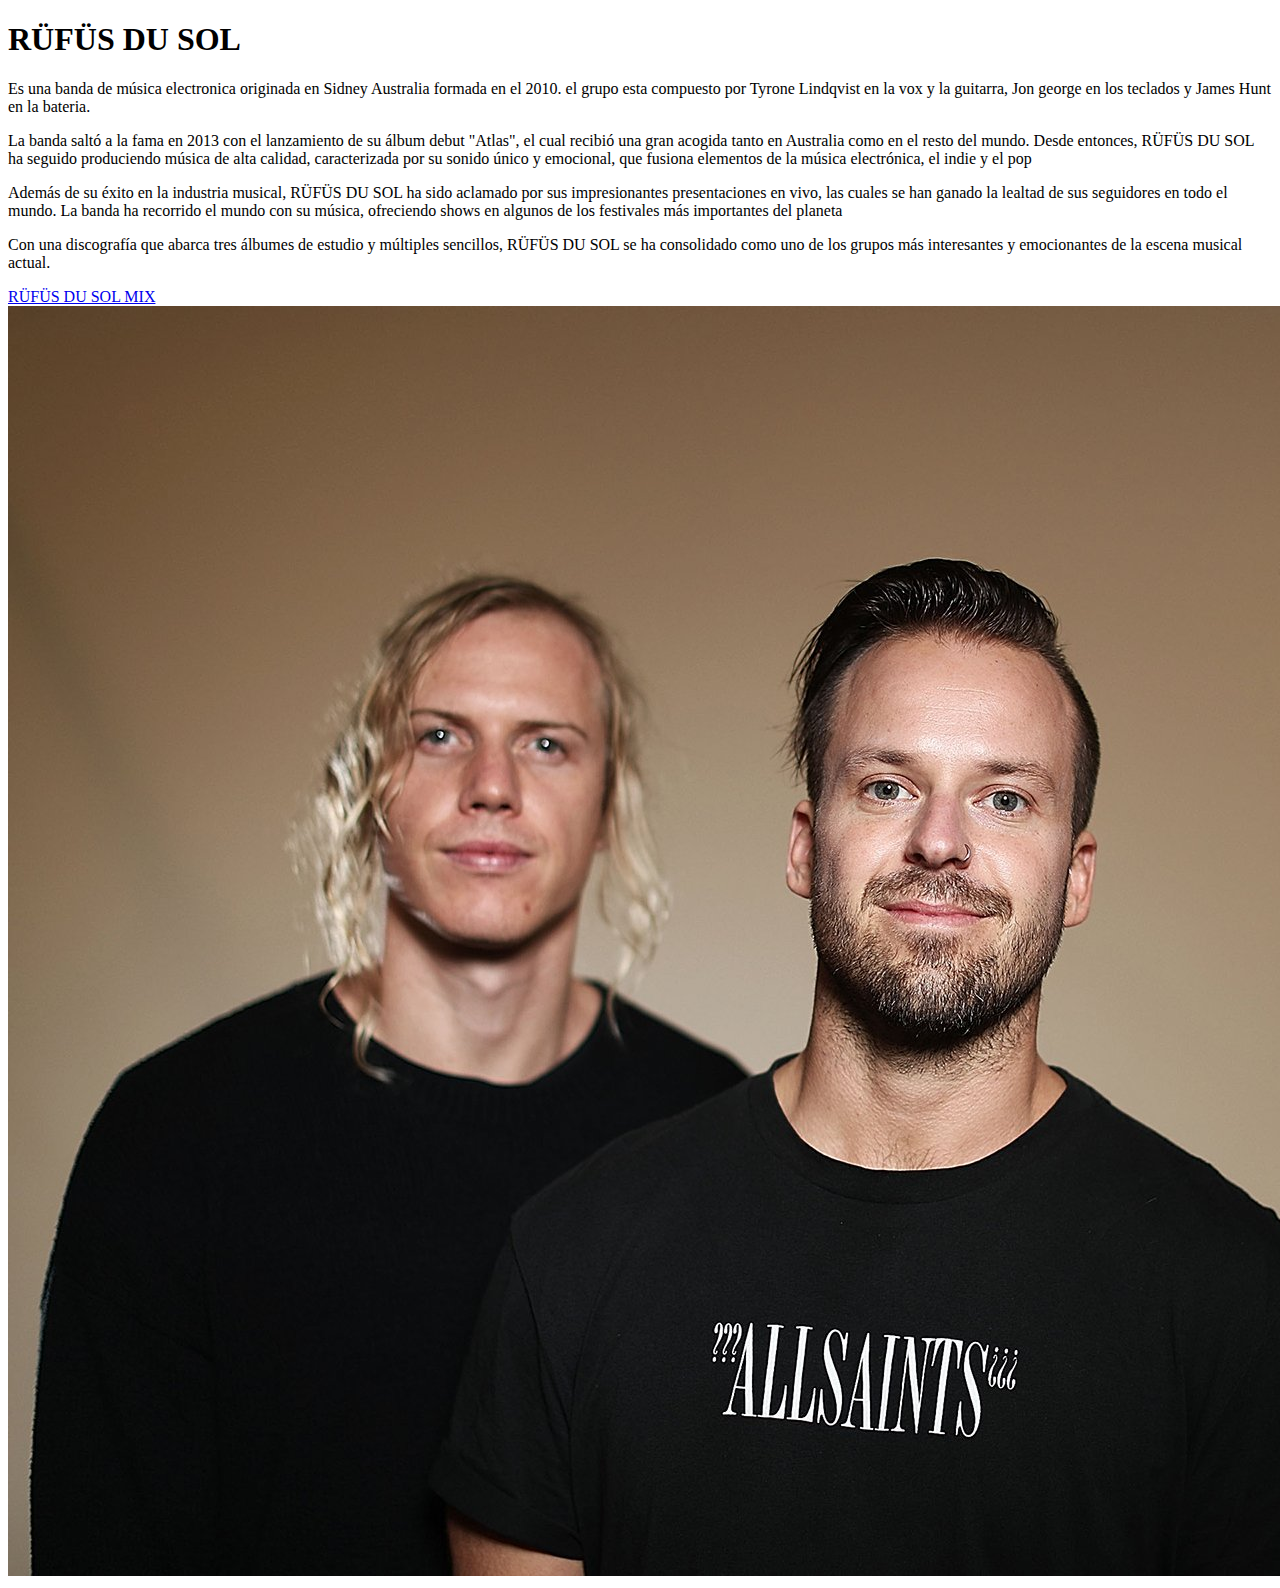
<file: HTML/index.html>
<!DOCTYPE html>
<html lang="es">
<head>
    <meta charset="UTF-8">
    <meta http-equiv="X-UA-Compatible" content="IE=edge">
    <meta name="viewport" content="width=device-width, initial-scale=1.0">
    <title>RÜFÜS DU SOL</title>
</head>
<body>
<header>
   
</header>
<main>
    <h1>RÜFÜS DU SOL</h1>
    <P> Es una banda de música electronica originada en Sidney Australia formada en el 2010. el grupo esta compuesto por Tyrone Lindqvist en la vox y la guitarra, Jon george en los teclados y James Hunt en la bateria.   </P>
<p>La banda saltó a la fama en 2013 con el lanzamiento de su álbum debut "Atlas", el cual recibió una gran acogida tanto en Australia como en el resto del mundo. Desde entonces, RÜFÜS DU SOL ha seguido produciendo música de alta calidad, caracterizada por su sonido único y emocional, que fusiona elementos de la música electrónica, el indie y el pop</p>
<p>Además de su éxito en la industria musical, RÜFÜS DU SOL ha sido aclamado por sus impresionantes presentaciones en vivo, las cuales se han ganado la lealtad de sus seguidores en todo el mundo. La banda ha recorrido el mundo con su música, ofreciendo shows en algunos de los festivales más importantes del planeta</p>
<p>Con una discografía que abarca tres álbumes de estudio y múltiples sencillos, RÜFÜS DU SOL se ha consolidado como uno de los grupos más interesantes y emocionantes de la escena musical actual.</p>
<a target="_blank" href="https://www.youtube.com/watch?v=3PJ4AWUyN1A">RÜFÜS DU SOL MIX</a>
<br>
<img src="Rufus-du-sol-2023.jpeg" alt="imagen">

</main>
    
</body>
<footer

</html>
</file>
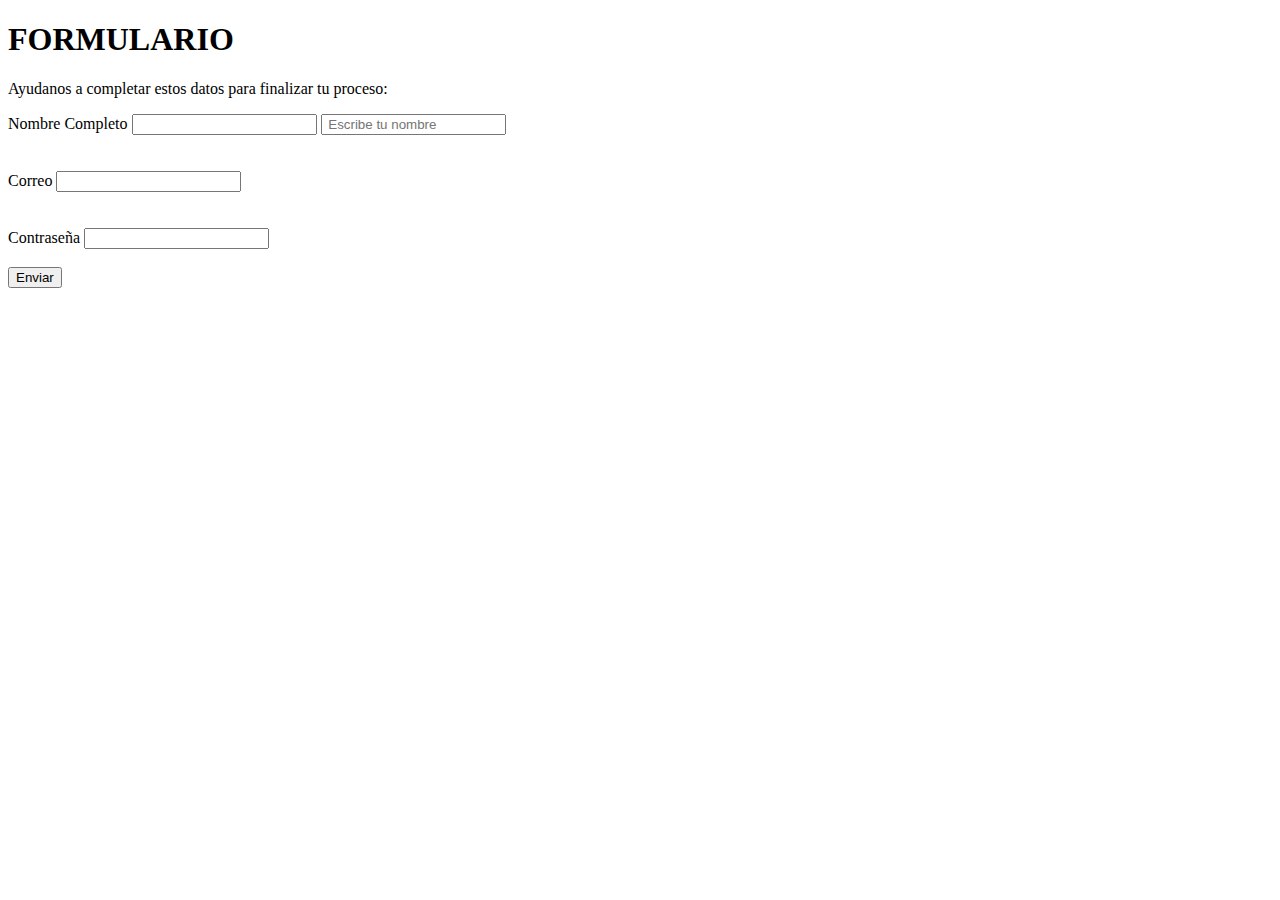
<file: ACTIVIDAD DOS/Formularios.html/index.html>
<!DOCTYPE html>
<html lang="es">
<head>
    <meta charset="UTF-8">
    <meta http-equiv="X-UA-Compatible" content="IE=edge">
    <meta name="viewport" content="width=device-width, initial-scale=1.0">
    <title>FORMULARIO</title>
</head>
<main>
    <h1>FORMULARIO</h1>
    <P>Ayudanos a completar estos datos para finalizar tu proceso:</P>
</main>
<body>
    <form>
      <label for="Nombre">Nombre Completo</label>  
      <input required id="Nombre" type="text">

      <input placeholder=" Escribe tu nombre" type="text">
      <br>
      <br>
      <br>

      <label for="email">Correo</label>
      <input required type="email" name="Correo" id="email">
      <br>
      <br>
      <br>
      <label for="password">Contraseña</label>
      <input required id="password"  name="Contraseña" type="password">

      <br>
      <br>
      <button type="submit">Enviar</button>
    </form>
    
</body>
</html>
</file>
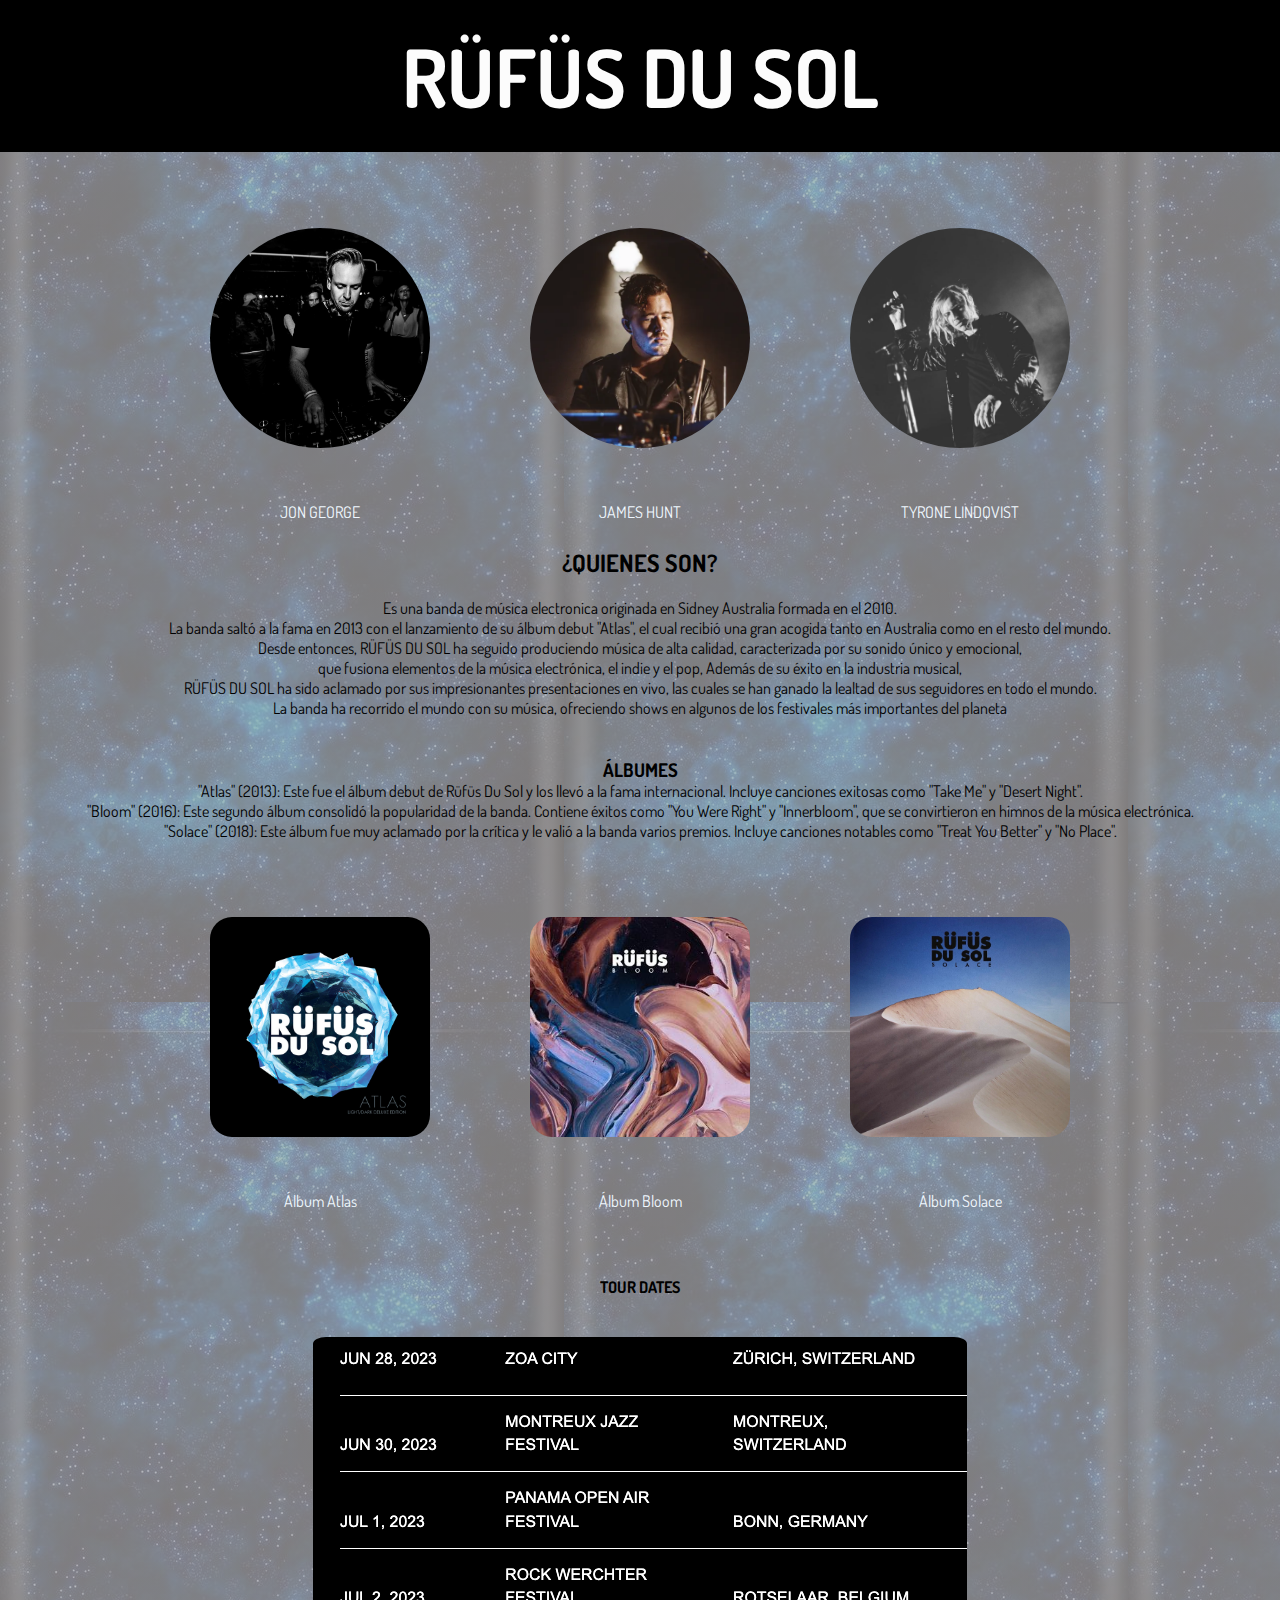
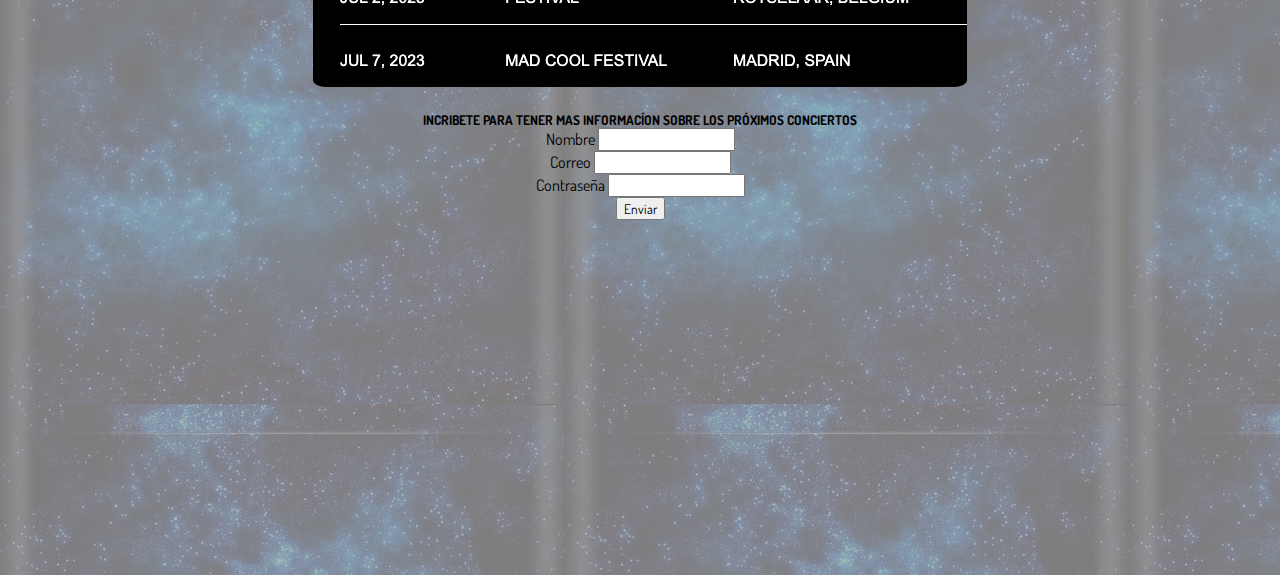
<file: ACTIVIDAD DOS/html-css-actividad dos/index.html>
<!DOCTYPE html>
<html lang="es">
<head>
    <meta charset="UTF-8">
    <meta http-equiv="X-UA-Compatible" content="IE=edge">
    <meta name="viewport" content="width=device-width, initial-scale=1.0">
    <title>RÜFÜS DU SOL</title>
    <link rel="preconnect" href="https://fonts.googleapis.com">
    <link rel="preconnect" href="https://fonts.gstatic.com" crossorigin>
    <link href="https://fonts.googleapis.com/css2?family=Dosis:wght@300&display=swap" rel="stylesheet">
    <link rel="stylesheet" href="index.css">
    

</head>
<body>
<header>
    <h1>RÜFÜS DU SOL</h1> 
</header>
<main> 
    <section id="seccion-1">  
        <div id="contenedor-imagenes-seccion-1">
            <div class="contenedor-imagen-integrante">
                <img class="imagen-integrante" src="img/juan du sol.jpeg" alt="juandusol">
                <span><li><a target="_blank" href="https://instagram.com/juandusol?igshid=NTc4MTIwNjQ2YQ==">JON GEORGE</a></li></span>
            </div>
            <div class="contenedor-imagen-integrante">
                <img class="imagen-integrante" src="img/james hunt.webp" alt="jameshunt">
                <span><li><a target="_blank" href="https://instagram.com/_jameshunt?igshid=NTc4MTIwNjQ2YQ==">JAMES HUNT</a></li></span>
            </div>
            <div class="contenedor-imagen-integrante">
                <img class="imagen-integrante" src="img/ty.png" alt="tyronelindqvist">
                <span><li><a target="_blank" href="https://instagram.com/tyronelindqvist?igshid=NTc4MTIwNjQ2YQ==">TYRONE LINDQVIST</a></li></span>
            </div>
        </div>
    </section>

    <section id="seccion-2" > 
        <h2>¿QUIENES SON?</h2> <br>
        <p>Es una banda de música electronica originada en Sidney Australia formada en el 2010. <br> La banda saltó a la fama en 2013 con el lanzamiento de su álbum debut "Atlas", el cual recibió una gran acogida tanto en Australia como en el resto del mundo. <br> Desde entonces, RÜFÜS DU SOL ha seguido produciendo música de alta calidad, caracterizada por su sonido único y emocional, <br> que fusiona elementos de la música electrónica, el indie y el pop,  Además de su éxito en la industria musical, <br> RÜFÜS DU SOL ha sido aclamado por sus impresionantes presentaciones en vivo, las cuales se han ganado la lealtad de sus seguidores en todo el mundo. <br> La banda ha recorrido el mundo con su música, ofreciendo shows en algunos de los festivales más importantes del planeta</p>    
    </section>
    <br>
    <br>

    <section id="seccion-3">
    <h3>ÁLBUMES</h3>
    <P>"Atlas" (2013): Este fue el álbum debut de Rüfüs Du Sol y los llevó a la fama internacional. Incluye canciones exitosas como "Take Me" y "Desert Night".
        <br> "Bloom" (2016): Este segundo álbum consolidó la popularidad de la banda. Contiene éxitos como "You Were Right" y "Innerbloom", que se convirtieron en himnos de la música electrónica.
        <br> "Solace" (2018): Este álbum fue muy aclamado por la crítica y le valió a la banda varios premios. Incluye canciones notables como "Treat You Better" y "No Place".</P>
    </section>

    <section id="seccion-4">
        <div id="contenedor-imagenes-seccion-4" >
            <div class="contenedor-imagenes-albumes">
                <img class="imagen-album" src="img/almbun atlas.jpeg" alt="albumatlas"> 
                <span> <li><a target="_blank" href="https://youtu.be/akMrlZA5ICI">Álbum Atlas</a></li></span>
            </div>
            <div class="contenedor-imagenes-albumes"> 
                <img class="imagen-album" src="img/Album bloom rufus.jpeg" alt="albumbloom">
                <span> <li><a target="_blank" href="https://youtu.be/dyXvqHI7tAE">Álbum Bloom</a></li></span>
            </div>
            <div class="contenedor-imagenes-albumes">
                <img class="imagen-album" src="img/Album solace rufus.jpeg" alt="albumsolace">
                <span> <li><a target="_blank" href="https://youtube.com/playlist?list=OLAK5uy_lmjY4ssCzvTHZLAa8i_andq0YaRqwRbic">Álbum Solace</a></li></span></span>
            </div>
        </div>
    </section>
<br>
<br>
    <section id="seccion-5">
        <h4>TOUR DATES</h4>
        <br>
        <br>
        <img class="imagen-fechastour" src="img/FECHAS.TOUR.png" alt="fechatour">

    </section>
    <br>

    <section id="seccion-6">
        <form>
            <h5>INCRIBETE PARA TENER MAS INFORMACÍON SOBRE LOS PRÓXIMOS CONCIERTOS</h5>
            <label for="Nombre">Nombre</label>  
            <input required id="Nombre" type="text">
            <br>
            <label for="email">Correo</label>
            <input required type="email" name="Correo" id="email">
            <br>
    
            <label for="password">Contraseña</label>
            <input required id="password"  name="Contraseña" type="password">

    
            <br>
            <button type="submit">Enviar</button>
          </form>
    </section>
<br>
<br>

    <section id="seccion-7">
        <iframe id="video" width="560" height="315" src="https://www.youtube.com/embed/Tx9zMFodNtA" title="YouTube video player" frameborder="0" allow="accelerometer; autoplay; clipboard-write; encrypted-media; gyroscope; picture-in-picture; web-share" allowfullscreen></iframe>
    </section>
    


</main>
    
</body>
</html>
</file>
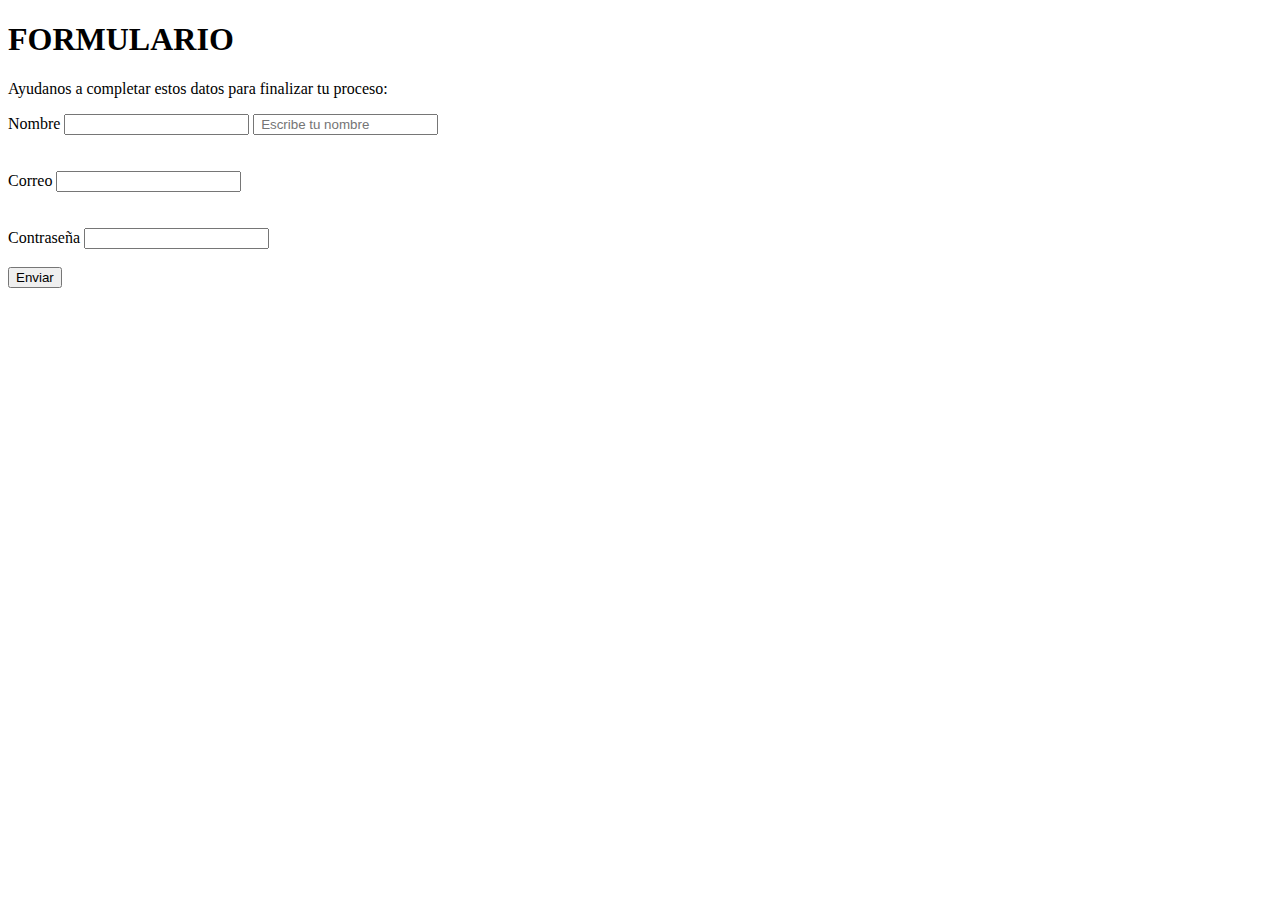
<file: HTML/Formularios.html/index.html>
<!DOCTYPE html>
<html lang="es">
<head>
    <meta charset="UTF-8">
    <meta http-equiv="X-UA-Compatible" content="IE=edge">
    <meta name="viewport" content="width=device-width, initial-scale=1.0">
    <title>FORMULARIO</title>
</head>
<main>
    <h1>FORMULARIO</h1>
    <P>Ayudanos a completar estos datos para finalizar tu proceso:</P>
</main>
<body>
    <form>
      <label for="Nombre">Nombre</label>  
      <input required id="Nombre" type="text">

      <input placeholder=" Escribe tu nombre" type="text">
      <br>
      <br>
      <br>

      <label for="email">Correo</label>
      <input required type="email" name="Correo" id="email">
      <br>
      <br>
      <br>
      <label for="password">Contraseña</label>
      <input required id="password"  name="Contraseña" type="password">

      <br>
      <br>
      <button type="submit">Enviar</button>
    </form>
    
</body>
</html>
</file>
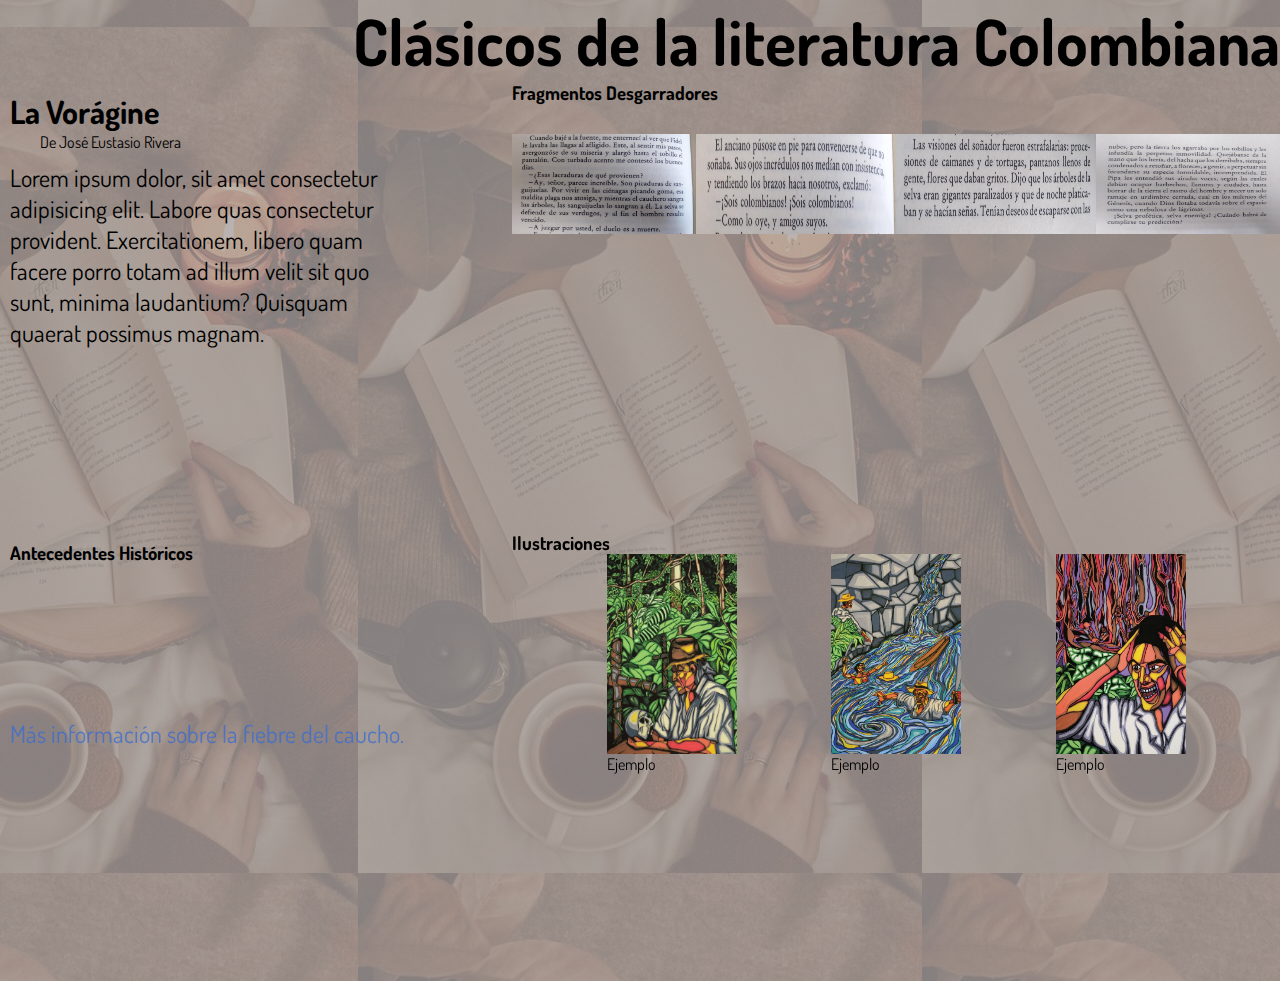
<file: ACTIVIDAD DOS/html-css/la vorigene/index.html>
<!DOCTYPE html>
<html lang="es">
<head>
    <meta charset="UTF-8">
    <meta http-equiv="X-UA-Compatible" content="IE=edge">
    <meta name="viewport" content="width=device-width, initial-scale=1.0">
    <title>La vorágine</title>
    <link rel="preconnect" href="https://fonts.googleapis.com">
    <link rel="preconnect" href="https://fonts.gstatic.com" crossorigin>
    <link href="https://fonts.googleapis.com/css2?family=Dosis:wght@300&display=swap" rel="stylesheet">
    <link rel="stylesheet" href="index.css">
</head>
<body class="tamaño">
    <h1>Clásicos de la literatura Colombiana</h1>
    <main class="tamaño">
        <!--Seccion 1-->        
        <section id="seccion-1">
            <h2>La Vorágine</h2>
            <span id="nombre-autor">De José Eustasio Rivera</span>
            <p>Lorem ipsum dolor, sit amet consectetur adipisicing elit. Labore quas consectetur provident. Exercitationem, libero quam facere porro totam ad illum velit sit quo sunt, minima laudantium? Quisquam quaerat possimus magnam.</p>
        </section>
        <!--Seccion 2-->
        <section id="seccion-2">            
            <h3 id="subtitulo-seccion-2">Fragmentos Desgarradores</h3>
            <div id="contenedor-imagenes-seccion-2">
                <img class="imagen-fragmento" src="img/nota-1JPG.JPG" alt="fragmento-1">
                <img class="imagen-fragmento" src="img/nota-2JPG.JPG" alt="fragmento-2">
                <img class="imagen-fragmento" src="img/nota-3.JPG" alt="fragmento-3">
                <img class="imagen-fragmento" src="img/nota-4.JPG" alt="fragmento-4">
            </div>
        </section>
        <!--Seccion 3-->
        <section id="seccion-3">
            <h3>Antecedentes Históricos</h3>
            <iframe width="250" height="150" src="https://www.youtube.com/embed/IYNjskSJGIE" title="YouTube video player" frameborder="0" allow="accelerometer; autoplay; clipboard-write; encrypted-media; gyroscope; picture-in-picture; web-share" allowfullscreen></iframe>
            <br>
            <a target="_blank" href="https://www.banrepcultural.org/biblioteca-virtual/credencial-historia/numero-262/la-fiebre-del-caucho-en-colombia">Más información sobre la fiebre del caucho.</a>
        </section>
        <!--Seccion 4-->
        <section id="seccion-4">
            <h3>Ilustraciones</h3>
            <div id="contenedor-imagenes-seccion-4">
                <div class="contenedor-imagen-pintura">
                    <img class="imagen-pintura" src="img/pintura1.JPG" alt="pintura-1">
                    <span>Ejemplo</span>
                </div>
                <div class="contenedor-imagen-pintura">
                    <img class="imagen-pintura" src="img/pintura-2.JPG" alt="pintura-3">
                    <span>Ejemplo</span>
                </div>
                <div class="contenedor-imagen-pintura">
                    <img class="imagen-pintura" src="img/pintura-3.JPG" alt="pintura-3">
                    <span>Ejemplo</span>
                </div>
            </div>
        </section>
    </main>
</body>
</html>
</file>
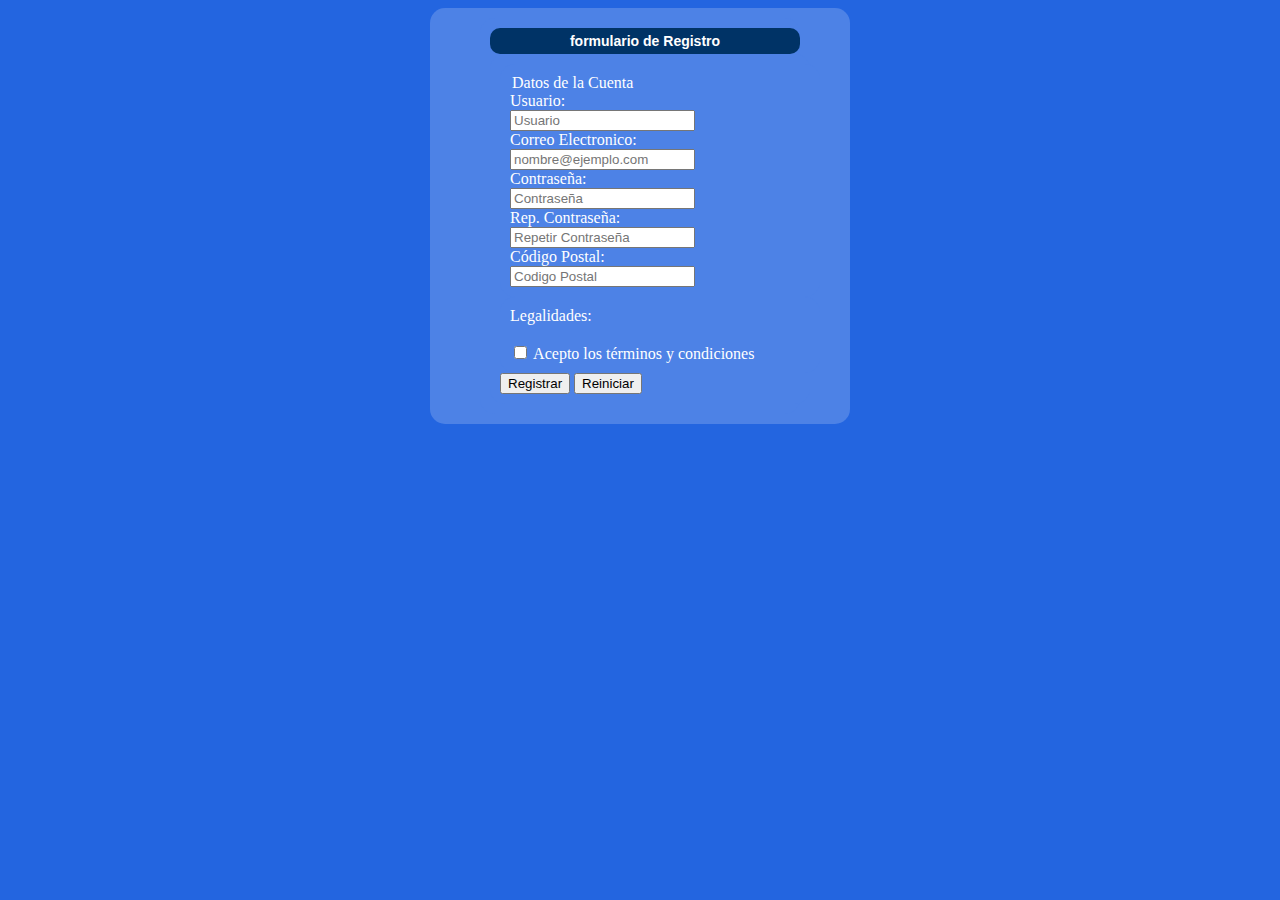
<file: ACTIVIDAD 3/DOM/Javascript/formularios.js/index.html>
<!DOCTYPE html>
<html lang="en">
<head>
    <meta charset="UTF-8">
    <meta http-equiv="X-UA-Compatible" content="IE=edge">
    <meta name="viewport" content="width=device-width, initial-scale=1.0">
    <title>Formularios</title>
    <link rel="stylesheet" href="css/index.css">
</head>
<body>
    <div class="container" style="max-width: 650px; min-width: 400px;">
        <div class="card">
          <h2 class="card-header text-center">formulario de Registro</h2>
          <div class="card-body">
            <form id="myForm">
              <div class="form-group">
                <legend>Datos de la Cuenta</legend>
                <label for="user">Usuario:</label>
                <input type="text" class="form-control" id="user" placeholder="Usuario">
                <label for="email">Correo Electronico:</label>
                <input type="email" class="form-control" id="email" placeholder="nombre@ejemplo.com">
                <label for="Pass1">Contraseña:</label>
                <input type="password" class="form-control" id="pass1" placeholder="Contraseña">
                <label for="pass2">Rep. Contraseña:</label>
                <input type="password" class="form-control" id="pass2" placeholder="Repetir Contraseña">
                <label for="codipos">Código Postal:</label>
                <input type="text" class="form-control" id="codigos" placeholder="Codigo Postal">
              </div>
      
              <div class="form-group">                     
                <label for="terminos">Legalidades:</label><br>
                <input type="checkbox" id="terminos"> Acepto los términos y condiciones          
              </div>
              <input type="submit" class="btn btn-success" id="botonRegistrar" value="Registrar">
              <input type="reset" class="btn btn-danger" id="botonReset" value="Reiniciar">
            </form>
          </div>
        </div>
      </div>

    <script src="js/index.js"></script>
</body>
</html>
</file>
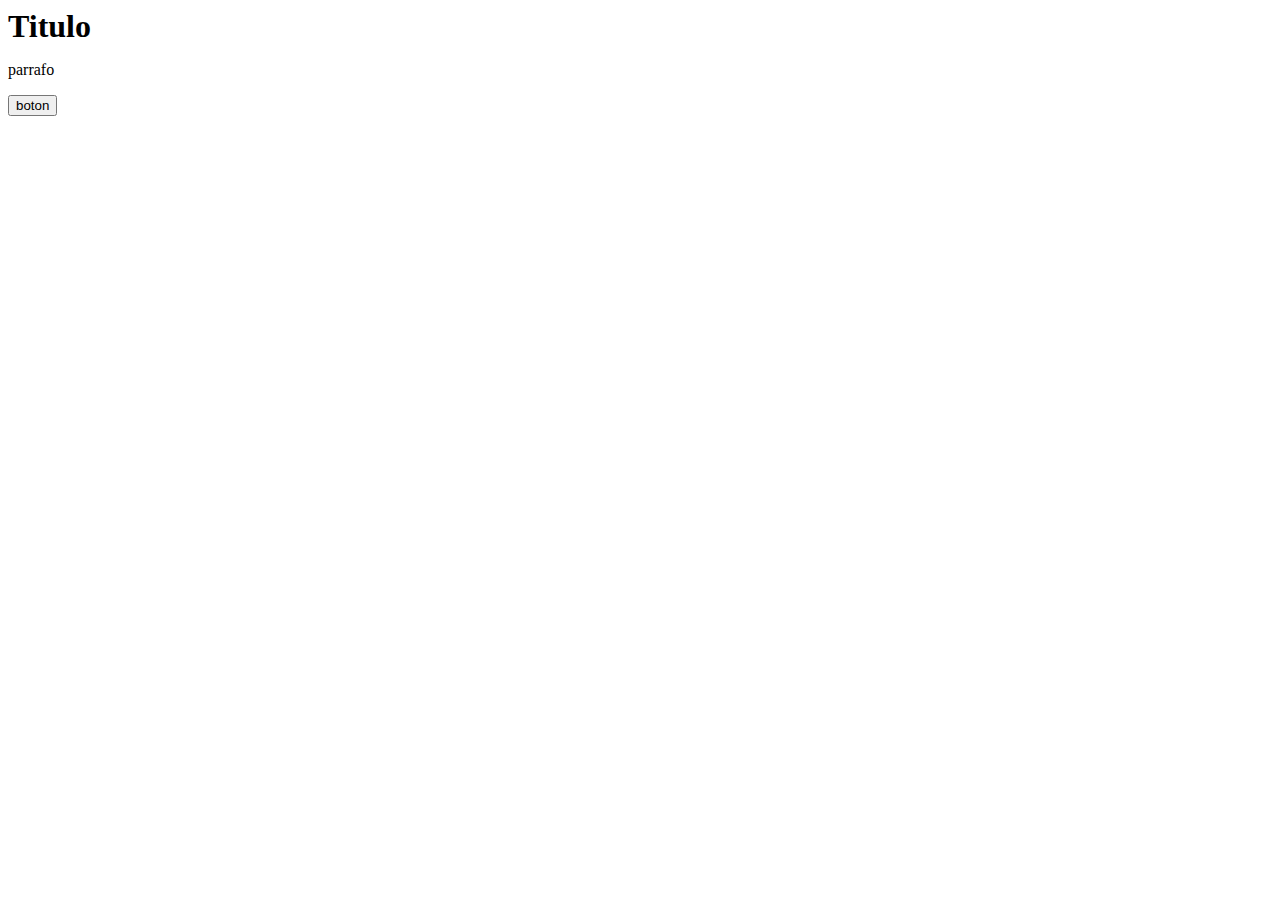
<file: ACTIVIDAD 3/DOM/Javascript/cambiando clases/Cambiando clases/index.html>
<!DOCTYPE html>
<html lang="en">
<head>
    <meta charset="UTF-8">
    <meta http-equiv="X-UA-Compatible" content="IE=edge">
    <meta name="viewport" content="width=device-width, initial-scale=1.0">
    <title>Cambiando clases</title>
    <link rel="stylesheet" href="css/index.css">
</head>
<body>
    <div class="contenedor">
      <h1 id="encabezado">Titulo</h1>
      <p id="parrafo">parrafo</p>

      <button id="boton" >boton</button>
    </div>
   
    <script src="js/index.js"></script>
</body>
</html>
</file>
<file: ACTIVIDAD DOS/html-css-actividad dos/index.css>
*{
    margin: 0;
    font-family: 'Gill Sans', 'Gill Sans MT', Calibri, 'Trebuchet MS', sans-serif;
    font-family: 'Dosis', sans-serif;
}
body{ 
    background-image: linear-gradient(rgba(168, 165, 165, 0.75),rgba(169, 165, 165, 0.75)), url(img/fondo.jpeg); 
    
}
header{
    text-align: center;
    padding: 2%;
    background-color: black;
    
}
h1{
    font-size: 80px;
    color: rgb(252, 252, 252);
    
}

li{
    list-style: none;
}

a{
    text-decoration: none;
    color: aliceblue;

}

a:hover {
 color: blueviolet;
}
#contenedor-imagenes-seccion-1 {
    border-radius: 50%;
    display: flex;
    flex-direction: row;
    text-align: center;
    justify-content: center;
    padding: 2%;
    
}
  
.imagen-integrante {
    width: 220px;
    height: 220px;
    border-radius: 50%;
    object-fit: cover;
    margin: 50px;
  }
  
#seccion-2 {
    text-align: center;
    
}
#seccion-3 {
    text-align: center;
}

#contenedor-imagenes-seccion-4 {
    border-radius: 50%;
    display: flex;
    flex-direction: row;
    text-align: center;
    justify-content: center;
    padding: 2%;


}

.imagen-album {
    width: 220px;
    height: 220px;
    border-radius: 10%;
    object-fit: cover;
    margin: 50px;
}

#seccion-5 {
    text-align: center;
}

.imagen-fechastour {
    border-radius: 2%;
    object-fit: cover;
}

form{
    justify-content: center;
    text-align: center;
}

.parrafo-1{
    text-align: center;
}

.parrafo-2{
    text-align: center;
}


  
section#seccion-7 {
    display: flex;
    justify-content: center;
    align-items: center;
  }
  
section#seccion-7 iframe {
    max-width: 100%;
    max-height: 100%;
  }
  
@media screen and (max-width:890px) {
 #contenedor-imagenes-seccion-1 {
    flex-direction: column;
 }
 #contenedor-imagenes-seccion-4 {
    flex-direction: column;
 }
.imagen-fechastour {
    border-radius: 2%;
    object-fit: cover;
    max-width: 500px;
}

}
</file>
<file: ACTIVIDAD DOS/html-css/la vorigene/index.css>
* {
    box-sizing: border-box;
    margin: 0;
    font-family: 'Dosis', sans-serif;
    
} 

body{
    background-image: linear-gradient(rgba(168, 165, 165, 0.75),rgba(169, 165, 165, 0.75)), url(img/foto-libro.jpeg); 
    background-position: center;
}
main { 
    display: grid;
    grid-template-columns: 40% 60%;
    grid-template-rows: 50% 50%;   
}
h2{
    font-size: 2em;
}

p {
    margin-top: 10px;
    font-size: 1.5em;
    margin-right: 100px;
}
h1 {
    text-align: end;
    font-size: 4em;
}
a {
    font-size: 1.5em;
    color: rgba(61, 108, 208, 0.791);
    text-decoration: none;
}
.tamaño {
    height: 100vh;
    width: 100%;    
}
.imagen-fragmento {
    height: 100px;
    width: 200px;
}
.imagen-pintura {
    height: 200px;
    width: 130px;
}
.contenedor-imagen-pintura {
    display: flex;
    flex-direction: column;
}
/* img:hover {
    height: 100px;
    width: 200px;
} */
#seccion-1 {
    padding-top: 10px;
    padding-left: 10px;
}
#seccion-3 {
    padding-top: 10px;
    padding-left: 10px;
}
#subtitulo-seccion-2 {
    margin-bottom: 30px;
}
#contenedor-imagenes-seccion-2 {
    display: flex;
    justify-content: space-around;
}
#contenedor-imagenes-seccion-4 {
    display: flex;
    justify-content: space-evenly;
}
#nombre-autor {
    margin-left: 30px;
}
</file>
<file: ACTIVIDAD 3/DOM/Javascript/formularios.js/css/index.css>
body
{
    background-color: #2365e0;
    color: #ffffff
}
h1
{
   text-transform:uppercase;
    font: bold 20px/45px Helvetica, Verdana, sans-serif;
    text-align: center;
}
label 
{
    display: block;
}
h2 
{
    font: bold 14px Helvetica, Verdana, sans-serif;
    background-color: #003366;
    text-align: center;
    padding: 5px;
    border-radius: 10px;
    width: 300px;
    margin: 0px auto;
}
div 
{
    background-color: #4d82e6;
    width: 300px;
    margin: 0px auto;
    padding: 10px;
    border-radius: 15px;
}
</file>
<file: ACTIVIDAD 3/DOM/Javascript/cambiando clases/Cambiando clases/css/index.css>
.tamaño{
    font-size: 100px;
    font-weight: bold;
}

.color{
    color: rgb(56, 18, 224);
}

.btn{
    height: 40px;
    width: 70px;
    background: rgb(2,0,36);
    background: linear-gradient(90deg, rgba(2,0,36,1) 0%, rgba(9,9,121,1) 35%, rgba(0,212,255,1) 100%);
    color: white;
}

.contenedor {
    height: 100vh;
    width: 100%;
}
</file>
